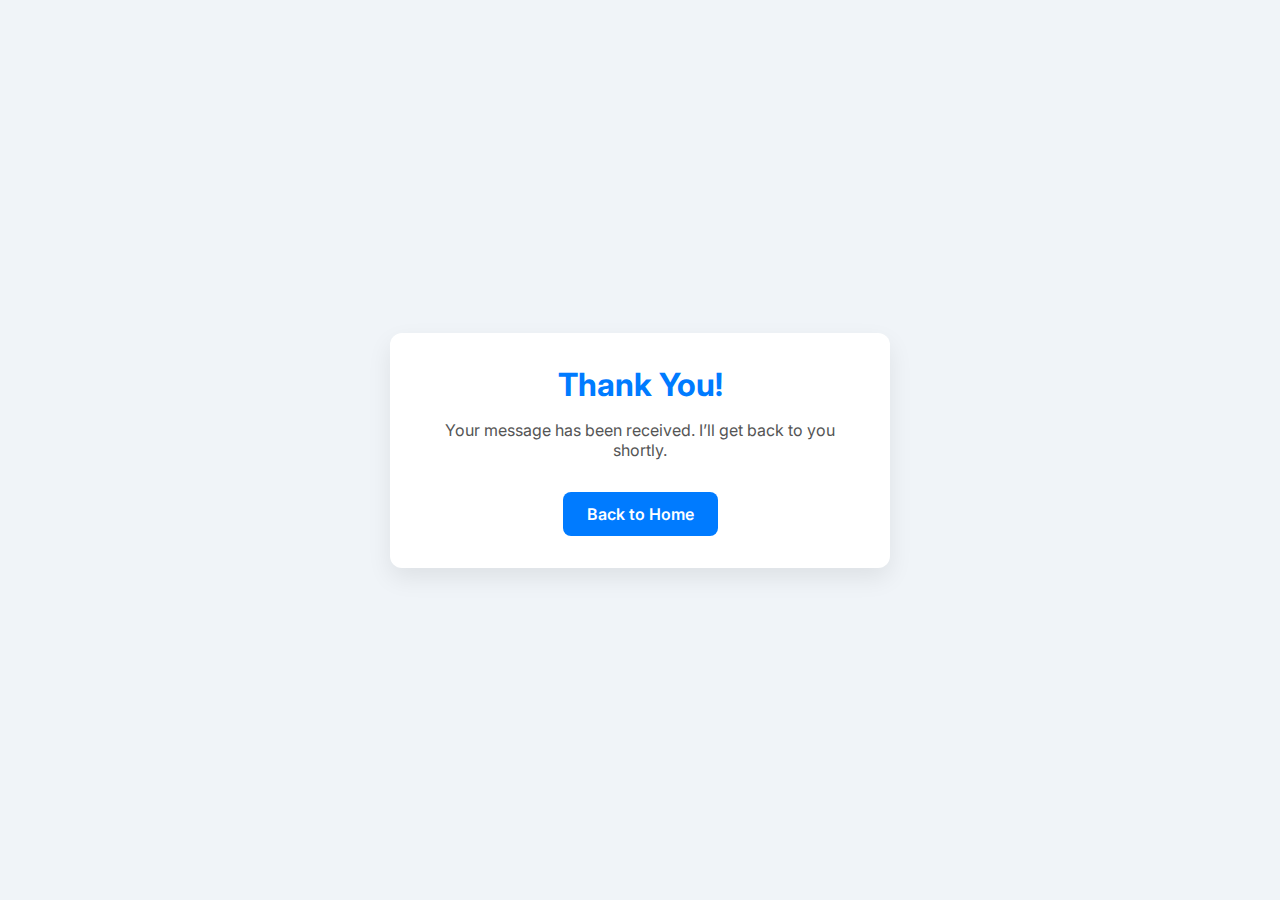
<file: thankyou.html>
<!DOCTYPE html>
<html lang="en">
<head>
  <meta charset="UTF-8" />
  <meta name="viewport" content="width=device-width, initial-scale=1.0"/>
  <title>Thank You</title>
  <link href="https://fonts.googleapis.com/css2?family=Inter:wght@400;600&display=swap" rel="stylesheet" />
  <style>
    * {
      box-sizing: border-box;
      margin: 0;
      padding: 0;
    }

    body {
      font-family: 'Inter', sans-serif;
      background: #f0f4f8;
      color: #333;
      display: flex;
      align-items: center;
      justify-content: center;
      min-height: 100vh;
      padding: 1.5rem;
    }

    .thank-you-container {
      background: #fff;
      padding: 2rem 2.5rem;
      border-radius: 12px;
      box-shadow: 0 10px 25px rgba(0, 0, 0, 0.08);
      max-width: 500px;
      width: 100%;
      text-align: center;
    }

    .thank-you-container h1 {
      font-size: 2rem;
      margin-bottom: 1rem;
      color: #007BFF;
    }

    .thank-you-container p {
      font-size: 1rem;
      margin-bottom: 2rem;
      color: #555;
    }

    .back-home {
      display: inline-block;
      background: #007BFF;
      color: #fff;
      padding: 0.75rem 1.5rem;
      border-radius: 8px;
      text-decoration: none;
      font-weight: 600;
      transition: background 0.3s;
    }

    .back-home:hover {
      background: #0056b3;
    }

    @media (max-width: 768px) {
      .thank-you-container h1 {
        font-size: 1.75rem;
      }
    }

    @media (max-width: 480px) {
      .thank-you-container {
        padding: 1.5rem;
      }

      .thank-you-container h1 {
        font-size: 1.5rem;
      }

      .thank-you-container p {
        font-size: 0.95rem;
      }

      .back-home {
        width: 100%;
        padding: 0.75rem 1rem;
      }
    }
  </style>
</head>
<body>

  <div class="thank-you-container">
    <h1>Thank You!</h1>
    <p>Your message has been received. I’ll get back to you shortly.</p>
    <a href="index.html" class="back-home">Back to Home</a>
  </div>

</body>
</html>
</file>
